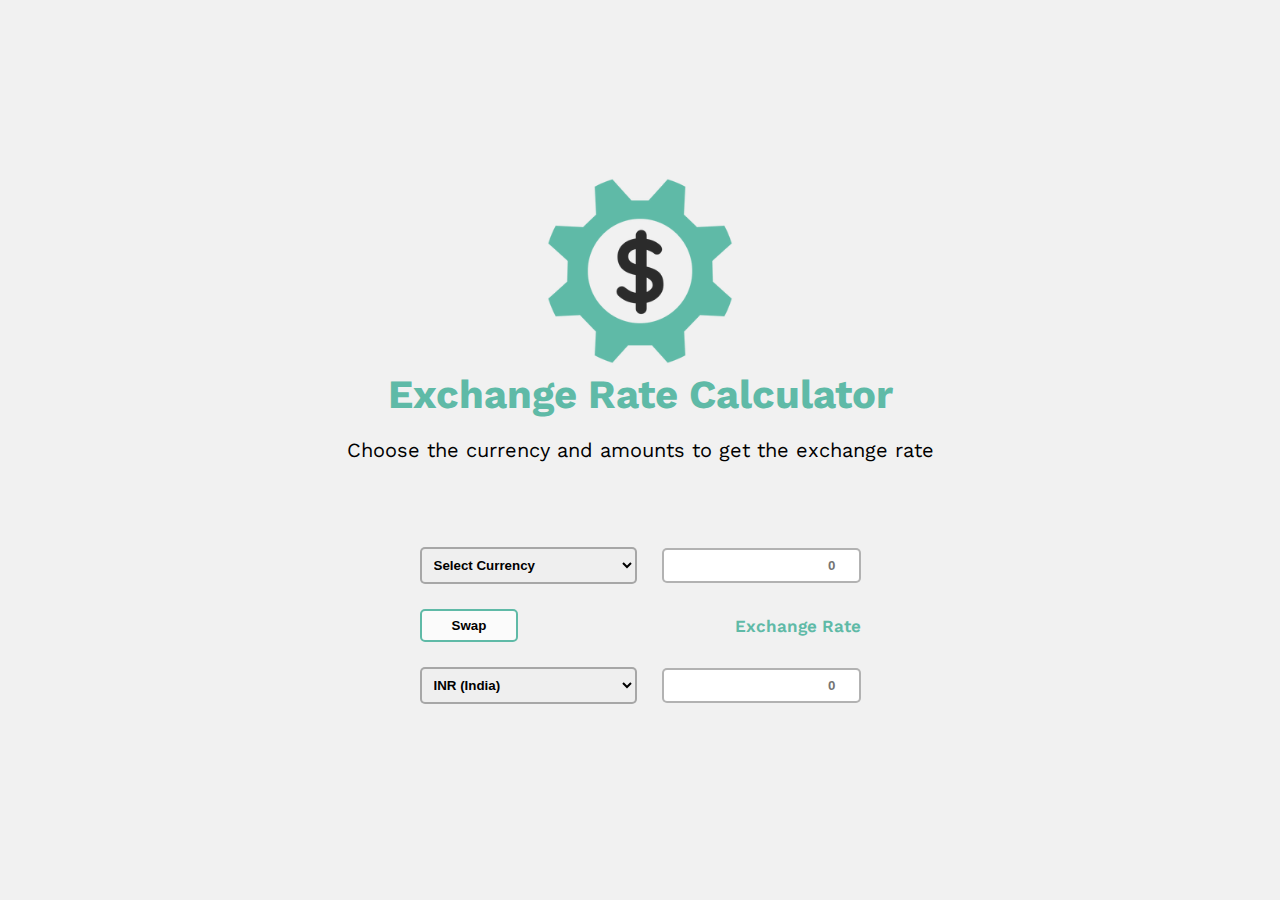
<file: Exchange Rate Calculator/index.html>
<!DOCTYPE html>
<html lang="en">

<head>
    <meta charset="UTF-8">
    <meta name="viewport" content="width=device-width, initial-scale=1.0">
    <title>Exchange Rate Calculator</title>
    <link rel="stylesheet" href="style.css">
    <script src="script.js" defer></script>
</head>

<body>
    <section>
        <img src="img/money.png" alt="Image Of Money">
        <h1>Exchange Rate Calculator</h1>
        <p>Choose the currency and amounts to get the exchange rate</p>
        <p class="timeUpdate" id="timeUpdate"></p>
        <div class="container">
            <div class="input_container">
                <select id="currency1" class="currency">
                    <option value="" disabled selected>Select Currency</option>
                    <option value="AED">AED (United Arab Emirates)</option>
                    <option value="ARS">ARS (Argentina)</option>
                    <option value="AUD">AUD (Australia)</option>
                    <option value="BGN">BGN (Bulgaria)</option>
                    <option value="BRL">BRL (Brazil)</option>
                    <option value="BSD">BSD (Bahamas)</option>
                    <option value="CAD">CAD (Canada)</option>
                    <option value="CHF">CHF (Switzerland)</option>
                    <option value="CLP">CLP (Chile)</option>
                    <option value="CNY">CNY (China)</option>
                    <option value="COP">COP (Colombia)</option>
                    <option value="CZK">CZK (Czech Republic)</option>
                    <option value="DKK">DKK (Denmark)</option>
                    <option value="DOP">DOP (Dominican Republic)</option>
                    <option value="EGP">EGP (Egypt)</option>
                    <option value="EUR">EUR (Germany)</option>
                    <option value="EUR">EUR (Austria)</option>
                    <option value="EUR">EUR (Belgium)</option>
                    <option value="EUR">EUR (Cyprus)</option>
                    <option value="EUR">EUR (Estonia)</option>
                    <option value="EUR">EUR (Finland)</option>
                    <option value="EUR">EUR (France)</option>
                    <option value="EUR">EUR (Greece)</option>
                    <option value="EUR">EUR (Ireland)</option>
                    <option value="EUR">EUR (Italy)</option>
                    <option value="EUR">EUR (Latvia)</option>
                    <option value="EUR">EUR (Lithuania)</option>
                    <option value="EUR">EUR (Luxembourg)</option>
                    <option value="EUR">EUR (Malta)</option>
                    <option value="EUR">EUR (Netherlands)</option>
                    <option value="EUR">EUR (Portugal)</option>
                    <option value="EUR">EUR (Slovakia)</option>
                    <option value="EUR">EUR (Slovenia)</option>
                    <option value="EUR">EUR (Spain)</option>
                    <option value="FJD">FJD (Fiji)</option>
                    <option value="GBP">GBP (United Kingdom)</option>
                    <option value="GTQ">GTQ (Guatemala)</option>
                    <option value="HKD">HKD (Hong Kong)</option>
                    <option value="HRK">HRK (Croatia)</option>
                    <option value="HUF">HUF (Hungary)</option>
                    <option value="IDR">IDR (Indonesia)</option>
                    <option value="ILS">ILS (Israel)</option>
                    <option value="INR">INR (India)</option>
                    <option value="ISK">ISK (Iceland)</option>
                    <option value="JPY">JPY (Japan)</option>
                    <option value="KRW">KRW (South Korea)</option>
                    <option value="KZT">KZT (Kazakhstan)</option>
                    <option value="MVR">MVR (Maldives)</option>
                    <option value="MXN">MXN (Mexico)</option>
                    <option value="MYR">MYR (Malaysia)</option>
                    <option value="NOK">NOK (Norway)</option>
                    <option value="NZD">NZD (New Zealand)</option>
                    <option value="PAB">PAB (Panama)</option>
                    <option value="PEN">PEN (Peru)</option>
                    <option value="PHP">PHP (Philippines)</option>
                    <option value="PKR">PKR (Pakistan)</option>
                    <option value="PLN">PLN (Poland)</option>
                    <option value="PYG">PYG (Paraguay)</option>
                    <option value="RON">RON (Romania)</option>
                    <option value="RUB">RUB (Russia)</option>
                    <option value="SAR">SAR (Saudi Arabia)</option>
                    <option value="SEK">SEK (Sweden)</option>
                    <option value="SGD">SGD (Singapore)</option>
                    <option value="THB">THB (Thailand)</option>
                    <option value="TRY">TRY (Turkey)</option>
                    <option value="TWD">TWD (Taiwan)</option>
                    <option value="UAH">UAH (Ukraine)</option>
                    <option value="USD">USD (United States)</option>
                    <option value="UYU">UYU (Uruguay)</option>
                    <option value="ZAR">ZAR (South Africa)</option>
                </select>
                <input type="number" class="amount" min="1" placeholder="0" id="amount1">
            </div>
            <div class="detail">
                <button id="swap">Swap</button>
                <span id="rate_detail">Exchange Rate</span>
            </div>
            <div class="input_container">
                <select id="currency2" class="currency">
                    <option value="AED">AED (United Arab Emirates)</option>
                    <option value="ARS">ARS (Argentina)</option>
                    <option value="AUD">AUD (Australia)</option>
                    <option value="BGN">BGN (Bulgaria)</option>
                    <option value="BRL">BRL (Brazil)</option>
                    <option value="BSD">BSD (Bahamas)</option>
                    <option value="CAD">CAD (Canada)</option>
                    <option value="CHF">CHF (Switzerland)</option>
                    <option value="CLP">CLP (Chile)</option>
                    <option value="CNY">CNY (China)</option>
                    <option value="COP">COP (Colombia)</option>
                    <option value="CZK">CZK (Czech Republic)</option>
                    <option value="DKK">DKK (Denmark)</option>
                    <option value="DOP">DOP (Dominican Republic)</option>
                    <option value="EGP">EGP (Egypt)</option>
                    <option value="EUR">EUR (Germany)</option>
                    <option value="EUR">EUR (Austria)</option>
                    <option value="EUR">EUR (Belgium)</option>
                    <option value="EUR">EUR (Cyprus)</option>
                    <option value="EUR">EUR (Estonia)</option>
                    <option value="EUR">EUR (Finland)</option>
                    <option value="EUR">EUR (France)</option>
                    <option value="EUR">EUR (Greece)</option>
                    <option value="EUR">EUR (Ireland)</option>
                    <option value="EUR">EUR (Italy)</option>
                    <option value="EUR">EUR (Latvia)</option>
                    <option value="EUR">EUR (Lithuania)</option>
                    <option value="EUR">EUR (Luxembourg)</option>
                    <option value="EUR">EUR (Malta)</option>
                    <option value="EUR">EUR (Netherlands)</option>
                    <option value="EUR">EUR (Portugal)</option>
                    <option value="EUR">EUR (Slovakia)</option>
                    <option value="EUR">EUR (Slovenia)</option>
                    <option value="EUR">EUR (Spain)</option>
                    <option value="FJD">FJD (Fiji)</option>
                    <option value="GBP">GBP (United Kingdom)</option>
                    <option value="GTQ">GTQ (Guatemala)</option>
                    <option value="HKD">HKD (Hong Kong)</option>
                    <option value="HRK">HRK (Croatia)</option>
                    <option value="HUF">HUF (Hungary)</option>
                    <option value="IDR">IDR (Indonesia)</option>
                    <option value="ILS">ILS (Israel)</option>
                    <option value="INR" selected>INR (India)</option>
                    <option value="ISK">ISK (Iceland)</option>
                    <option value="JPY">JPY (Japan)</option>
                    <option value="KRW">KRW (South Korea)</option>
                    <option value="KZT">KZT (Kazakhstan)</option>
                    <option value="MVR">MVR (Maldives)</option>
                    <option value="MXN">MXN (Mexico)</option>
                    <option value="MYR">MYR (Malaysia)</option>
                    <option value="NOK">NOK (Norway)</option>
                    <option value="NZD">NZD (New Zealand)</option>
                    <option value="PAB">PAB (Panama)</option>
                    <option value="PEN">PEN (Peru)</option>
                    <option value="PHP">PHP (Philippines)</option>
                    <option value="PKR">PKR (Pakistan)</option>
                    <option value="PLN">PLN (Poland)</option>
                    <option value="PYG">PYG (Paraguay)</option>
                    <option value="RON">RON (Romania)</option>
                    <option value="RUB">RUB (Russia)</option>
                    <option value="SAR">SAR (Saudi Arabia)</option>
                    <option value="SEK">SEK (Sweden)</option>
                    <option value="SGD">SGD (Singapore)</option>
                    <option value="THB">THB (Thailand)</option>
                    <option value="TRY">TRY (Turkey)</option>
                    <option value="TWD">TWD (Taiwan)</option>
                    <option value="UAH">UAH (Ukraine)</option>
                    <option value="USD">USD (United States)</option>
                    <option value="UYU">UYU (Uruguay)</option>
                    <option value="ZAR">ZAR (South Africa)</option>
                </select>
                <input type="number" class="amount" readonly placeholder="0" id="amount2">
            </div>
        </div>
    </section>

</body>

</html>
</file>
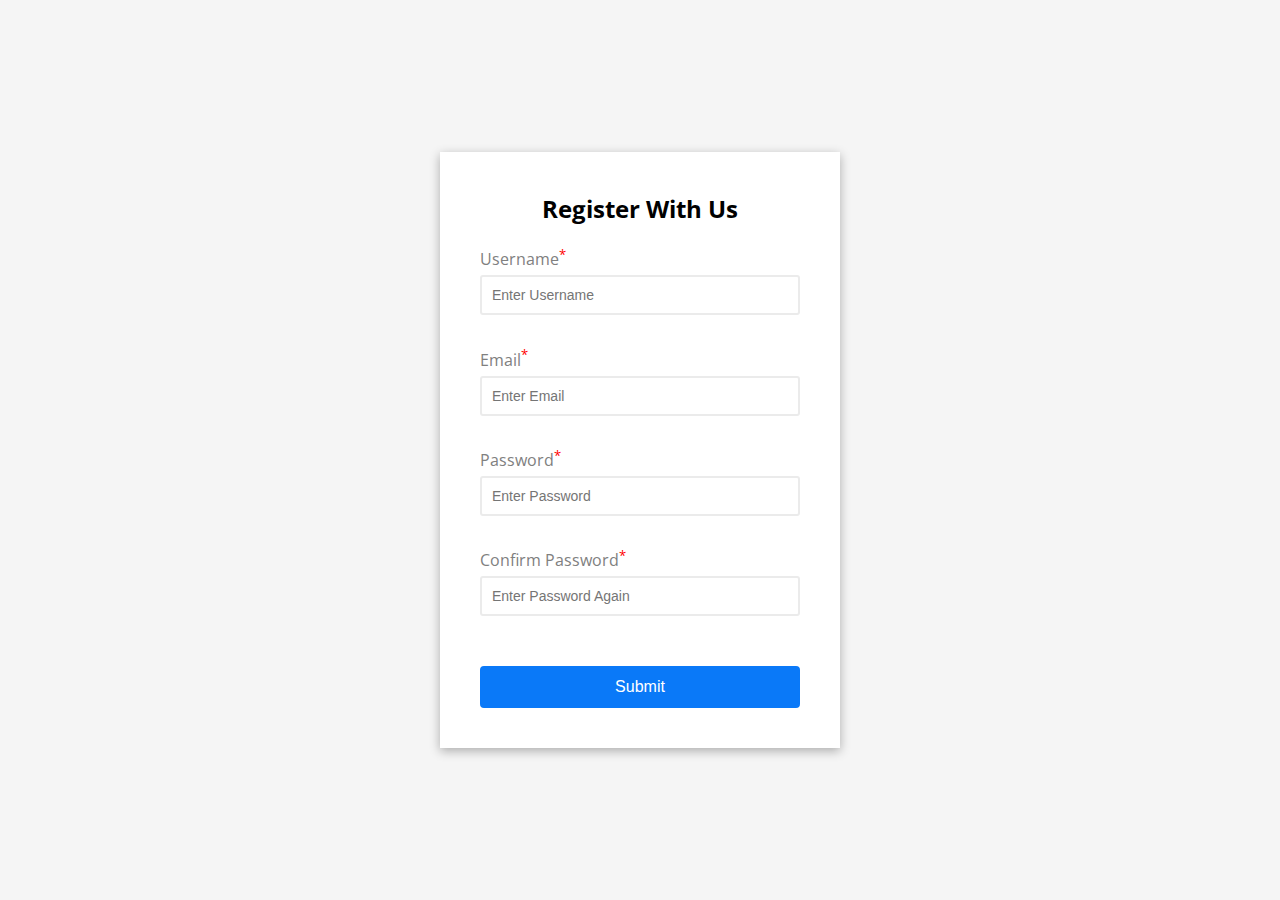
<file: FormValidator/index.html>
<!DOCTYPE html>
<html lang="en">

<head>
    <meta charset="UTF-8">
    <meta name="viewport" content="width=device-width, initial-scale=1.0">
    <link rel="stylesheet" href="style.css">
    <script src="script.js" defer></script>
    <title>Form Validator</title>
</head>

<body>
    <div class="container">
        <form id="form" class="form">
            <h2>Register With Us</h2>
            <div class="form-control">
                <label for="Username">Username </label><sup>*</sup>
                <input type="text" name="username" id="username" placeholder="Enter Username">
                <small>Error Message</small>
            </div>
            <div class="form-control ">
                <label for="email">Email </label><sup>*</sup>
                <input type="text" name="email" id="email" placeholder="Enter Email">
                <small>Error Message</small>
            </div>
            <div class="form-control">
                <label for="password">Password </label><sup>*</sup>
                <input type="password" name="password" id="password" placeholder="Enter Password">
                <small>Error Message</small>
            </div>
            <div class="form-control">
                <label for="confirm-password">Confirm Password </label><sup>*</sup>
                <input type="password" name="confirm-password" id="confirm-password" placeholder="Enter Password Again">
                <small>Error Message</small>
            </div>
            <button type="submit">Submit</button>
        </form>
    </div>
</body>

</html>
</file>
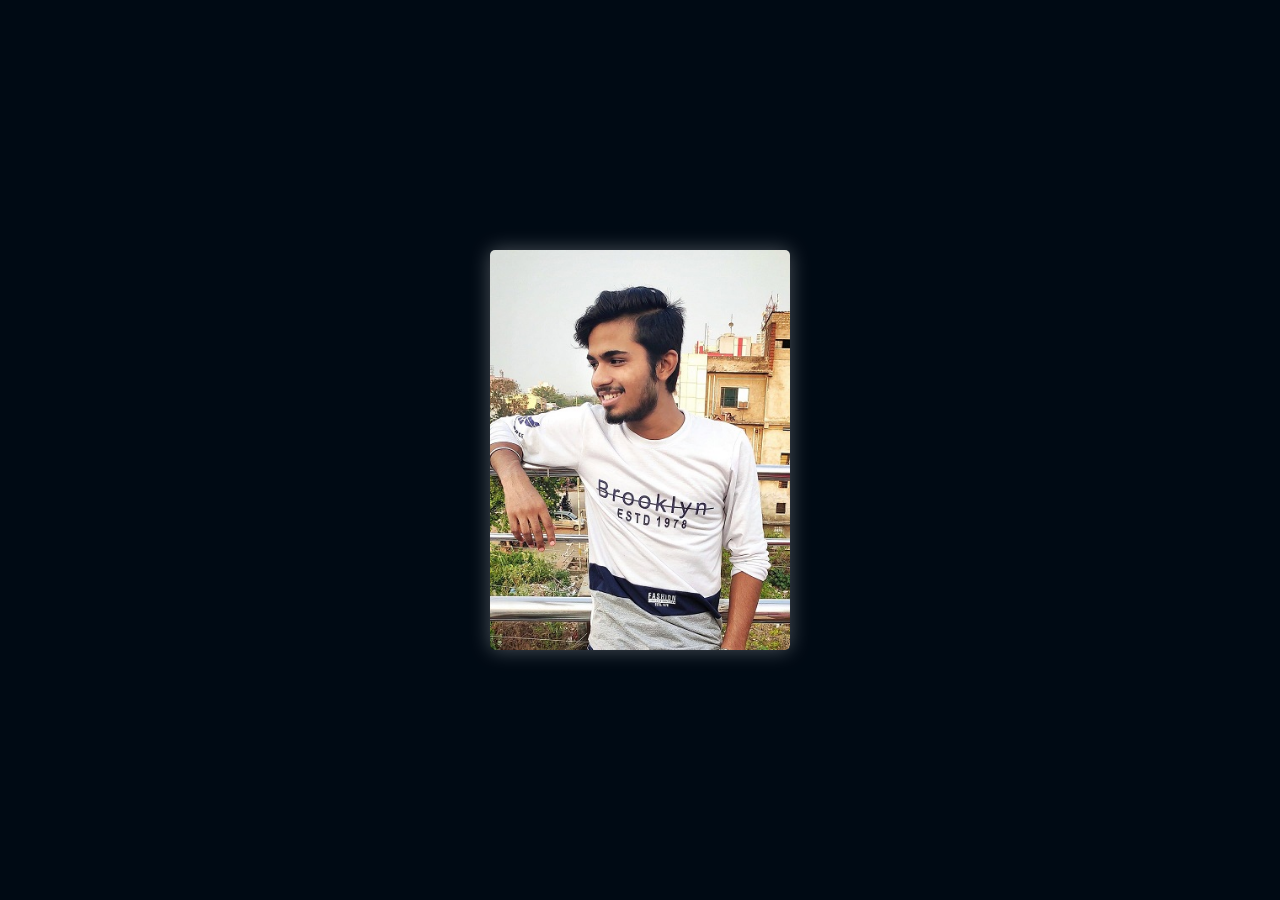
<file: Image Hover Effect 1/index.html>
<!DOCTYPE html>
<html lang="en">

<head>
    <meta charset="UTF-8">
    <meta name="viewport" content="width=device-width, initial-scale=1.0">
    <link rel="stylesheet" href="style.css">
    <!-- <script src="script.js" defer></script> -->
    <title>Image Hover Effect 1</title>
</head>

<body>
    <div class="card-container">
        <img src="59694407_975796169285585_531283254037184512_o1.jpg" alt="Profile Pic">
        <div class="caption">
            <h4>Hi, I am Shubham Raj</h4>
            <p>A Frontend Developer</p>
        </div>
    </div>
</body>

</html>
</file>
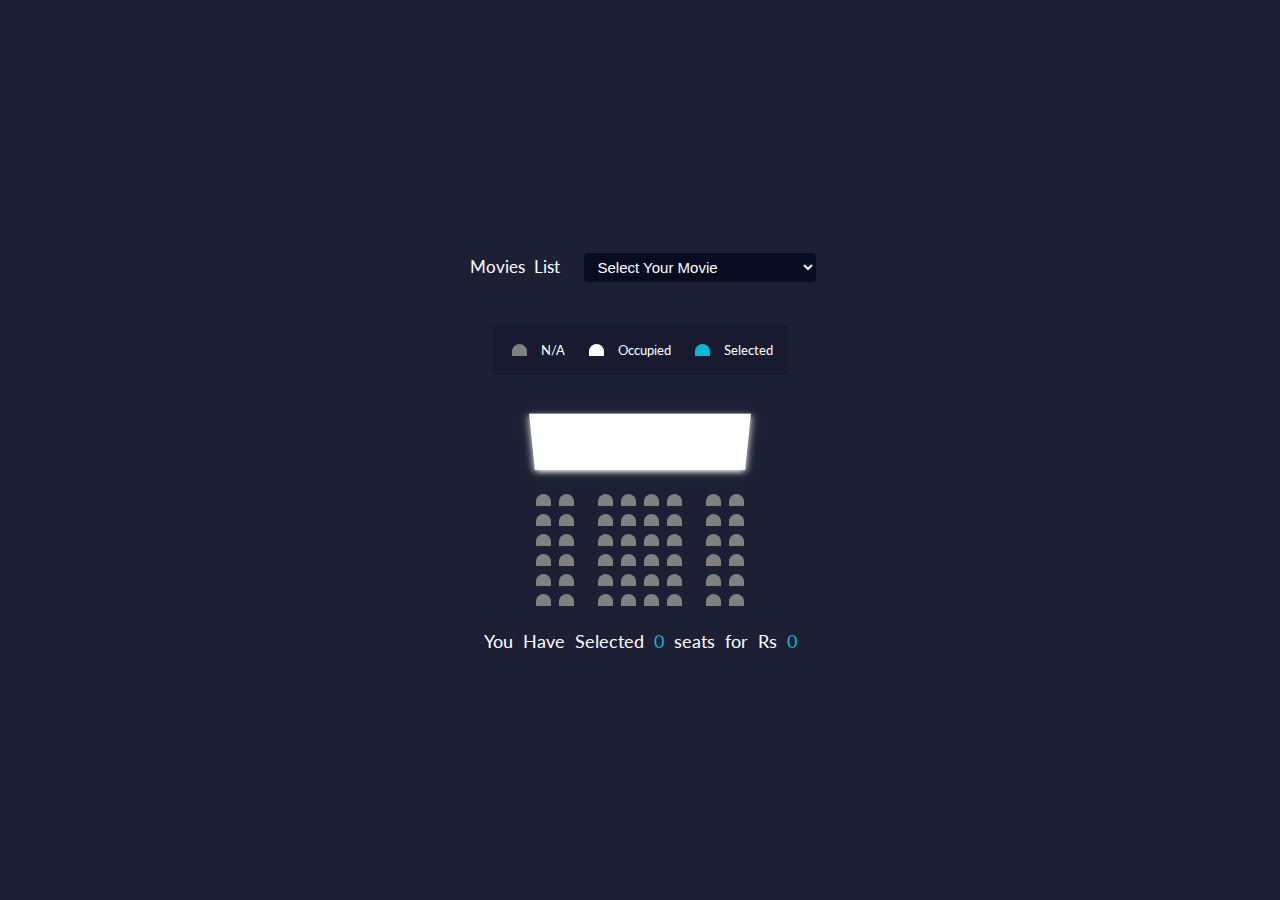
<file: Movie Seat Booking/index.html>
<!DOCTYPE html>
<html lang="en">

<head>
    <meta charset="UTF-8">
    <meta name="viewport" content="width=device-width, initial-scale=1.0">
    <link rel="stylesheet" href="style.css">
    <script src="script.js" defer></script>
    <title>Movie Seat Booking</title>
</head>

<body>
    <div class="movie-container">
        <label for="movie-list">Movies List</label>
        <select name="select-movie" id="select-movie" class="select-movie ">
            <option value="null" selected disabled>Select Your Movie</option>
            <option value="250">Avengers Endgame [Rs 250]</option>
            <option value="220">Far From Home [Rs 220]</option>
            <option value="280">Black Widow [Rs 280]</option>
            <option value="320">Wanda And Vision [Rs 320]</option>
            <option value="270">Power Project [Rs 270]</option>
        </select>
    </div>
    <p class="error-text ">Please Select Your Movie</p>
    <div class="showcaseList">
        <ul class="showcase">
            <li>
                <div class="seat"></div>
                <small>N/A</small>
            </li>
            <li>
                <div class="seat occupied"></div>
                <small>Occupied</small>
            </li>
            <li>
                <div class="seat selected"></div>
                <small>Selected</small>
            </li>
        </ul>
    </div>

    <div class="seat-container">
        <div class="screen"></div>
        <div class="row">
            <div class="seat"></div>
            <div class="seat"></div>
            <div class="seat"></div>
            <div class="seat"></div>
            <div class="seat"></div>
            <div class="seat"></div>
            <div class="seat"></div>
            <div class="seat"></div>
        </div>
        <div class="row">
            <div class="seat"></div>
            <div class="seat"></div>
            <div class="seat"></div>
            <div class="seat"></div>
            <div class="seat"></div>
            <div class="seat "></div>
            <div class="seat"></div>
            <div class="seat"></div>
        </div>
        <div class="row">
            <div class="seat"></div>
            <div class="seat"></div>
            <div class="seat"></div>
            <div class="seat"></div>
            <div class="seat "></div>
            <div class="seat"></div>
            <div class="seat"></div>
            <div class="seat"></div>
        </div>
        <div class="row">
            <div class="seat"></div>
            <div class="seat"></div>
            <div class="seat"></div>
            <div class="seat"></div>
            <div class="seat"></div>
            <div class="seat "></div>
            <div class="seat "></div>
            <div class="seat"></div>
        </div>
        <div class="row">
            <div class="seat"></div>
            <div class="seat"></div>
            <div class="seat "></div>
            <div class="seat"></div>
            <div class="seat"></div>
            <div class="seat"></div>
            <div class="seat"></div>
            <div class="seat"></div>
        </div>
        <div class="row">
            <div class="seat"></div>
            <div class="seat "></div>
            <div class="seat "></div>
            <div class="seat "></div>
            <div class="seat"></div>
            <div class="seat"></div>
            <div class="seat"></div>
            <div class="seat"></div>
        </div>
    </div>
    <p class="text">You Have Selected
        <span class="count"> 0 </span> seats for Rs
        <span class="total"> 0 </span>
    </p>
</body>

</html>
</file>
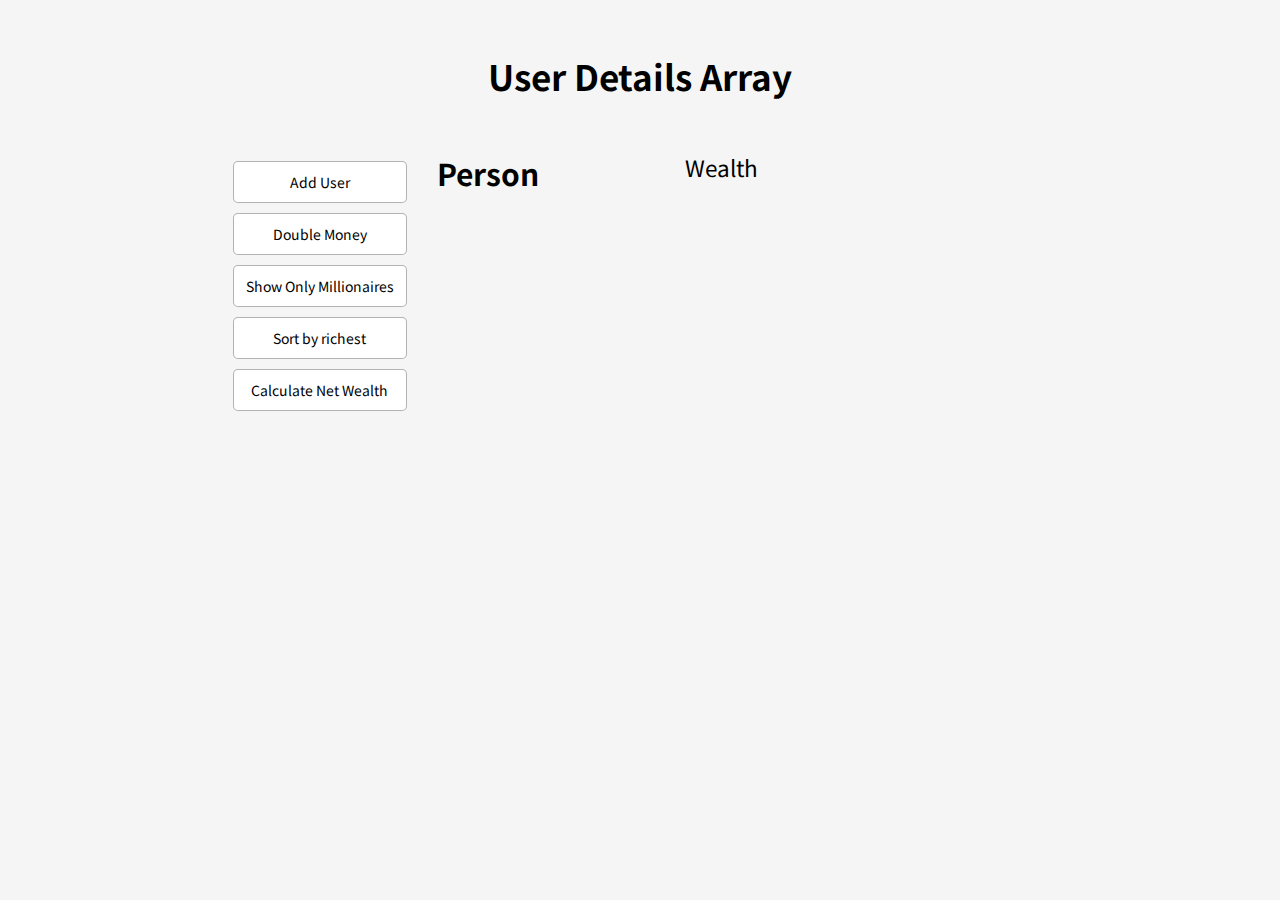
<file: User Array/index.html>
<!DOCTYPE html>
<html lang="en">

<head>
    <meta charset="UTF-8">
    <meta name="viewport" content="width=device-width, initial-scale=1.0">
    <link rel="stylesheet" href="style.css">
    <script src="script.js" defer></script>
    <title>User Array</title>

</head>

<body>
    <section class="section">
        <h1>User Details Array</h1>
        <div class="container" id="container">
            <aside class="menu" id="menu">
                <button class="menu-button" id="add">Add User</button>
                <button class="menu-button" id="double">Double Money</button>
                <button class="menu-button" id="show">Show Only Millionaires</button>
                <button class="menu-button" id="sort">Sort by richest</button>
                <button class="menu-button" id="calculate">Calculate Net Wealth</button>
            </aside>
            <main class="details-container" id="details-container">
                <div class="title">
                    <h1>Person</h1>
                    <h2>Wealth</h2>
                </div>
            </main>
            <aside class="profile-container" id="profile-container">
            </aside>
        </div>
    </section>

</body>

</html>
</file>
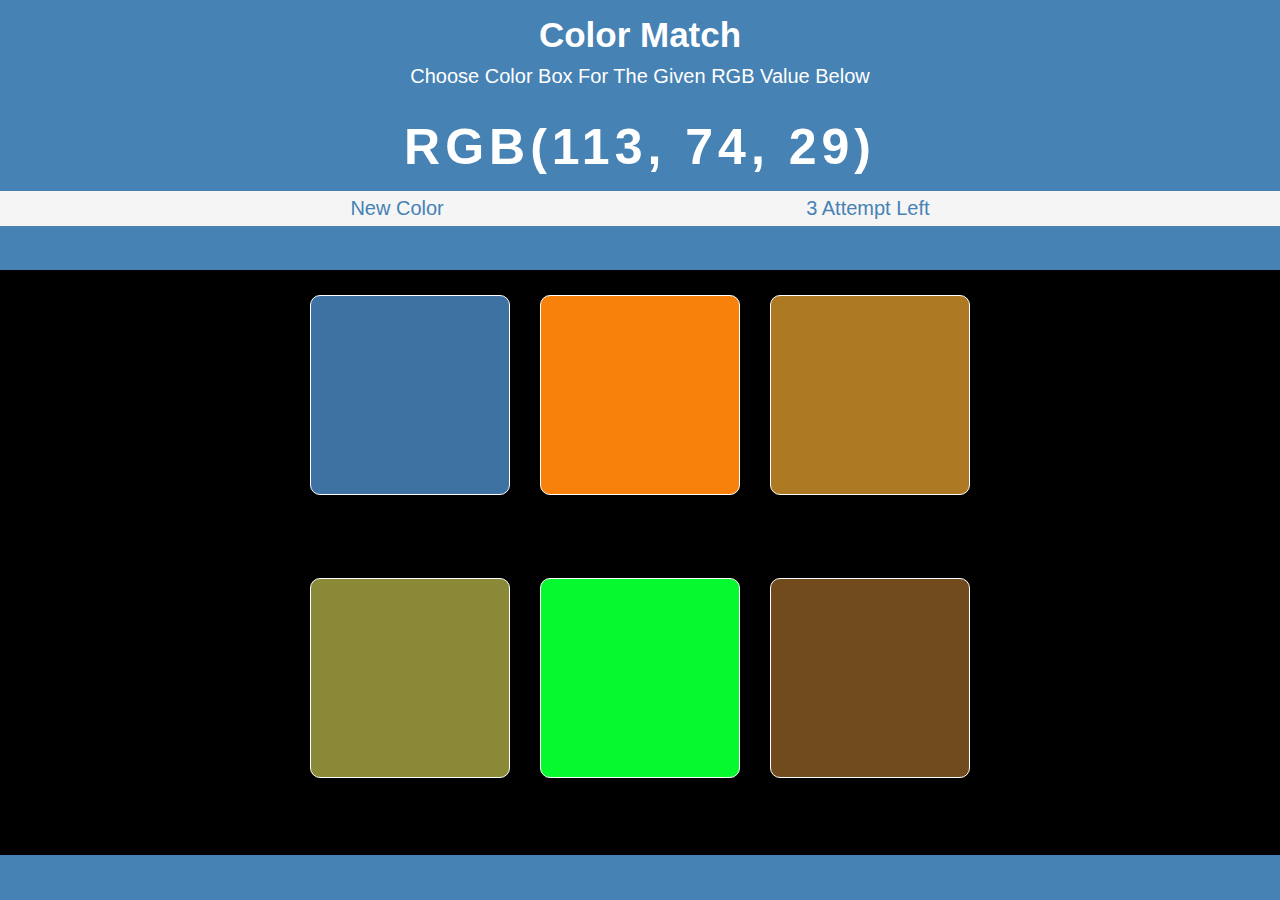
<file: ColorColor/color.html>
<!DOCTYPE html>
<html lang="en">
<head>
     <meta charset="UTF-8">
     <meta name="viewport" content="width=device-width, initial-scale=1.0">
     <link rel="stylesheet" href="color_style.css">
     <script src="color_script.js" type="text/javascript" defer></script>
     <title>Color-Match</title>
</head>
     <body id="body">
          <header>
               <div class="header_content" id="header">
                    <div class="welcome_msg_container">
                         <h1>Color Match</h1>
                         <p>Choose Color Box For The Given RGB Value Below</p>
                    </div>
                    <div class="rgb_container">
                         <h1 id="rgb_holder" >RGB(0,0,0);</h1>
                    </div>
                    <div class="result_msg_container">
                         <p id="play_again">Play Again</p>
                         <p id="new_color">New Color</p>
                         <p id="win_msg">Hurrah! You Won </p>
                         <p id="lost_msg">3 Attempt Left</p>
                    </div>
               </div>
          </header>
          <section>
               <div class="section_content">
                    <div class="color_box" id="color_box_1"></div>
                    <div class="color_box" id="color_box_2"></div>
                    <div class="color_box" id="color_box_3"></div>
                    <div class="color_box" id="color_box_4"></div>
                    <div class="color_box" id="color_box_5"></div>
                    <div class="color_box" id="color_box_6"></div>
               </div>
          </section>
     </body>
</html>
</file>
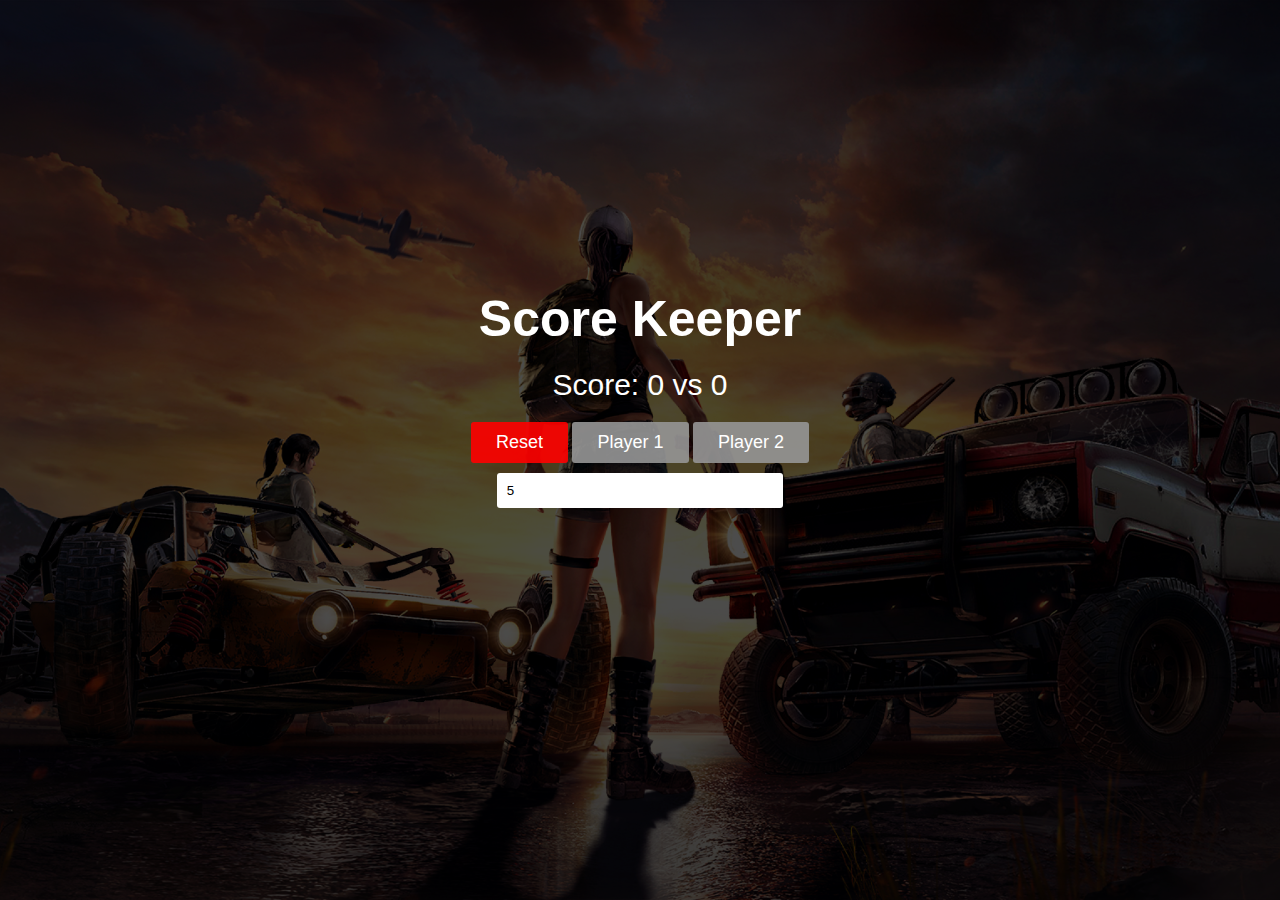
<file: Score Keeper/Scorekeeper.html>
<!DOCTYPE html>
<html lang="en">
<head>
     <meta charset="UTF-8">
     <meta name="viewport" content="width=device-width, initial-scale=1.0">
     <link rel="stylesheet" href="scorekeeper.css" type="text/css">
     <title>Score Kepper</title>
</head>
<body>
     <section>
          <div class="scorekeeper_container">
               <h1>Score Keeper</h1>
               <div class="score_container">
                    <h3>Score: <span id="player1_score">0</span> vs <span id="player2_score">0</span></h3>
                    <div class="button_container">
                         <button id="reset_button" class="button reset_button" type="reset">Reset</button>
                         <button id="player1_submit" class="button submit_button" type="submit">Player 1</button>
                         <button id="player2_submit" class="button submit_button" type="submit">Player 2</button>
                    </div>
                    <input type="number" name="limit" id="limit" placeholder="Socre Limit" min="1" value="5">
               </div>
               <div id="winner_container">
                    <h3>The Winner Is: <span id="winner"></span></h3>
               </div>
          </div>
     </section>
     <script src="scorekeeper.js" type="text/javascript"></script>
</body>
</html>
</file>
<file: Exchange Rate Calculator/style.css>
@import url('https://fonts.googleapis.com/css2?family=Work+Sans&display=swap');
:root {
    --primaryColor: rgb(95, 186, 167);
}

* {
    margin: 0px;
    padding: 0px;
    box-sizing: border-box;
}

section {
    font-family: 'Work Sans', sans-serif;
    background: rgba(210, 210, 210, 0.3);
    height: 100vh;
    display: flex;
    flex-direction: column;
    justify-content: center;
    align-items: center;
}

img {
    width: 200px;
}

h1 {
    color: var(--primaryColor);
    font-size: 40px;
}

p {
    text-align: center;
    padding: 20px;
    font-size: 20px;
}

.timeUpdate {
    color: var(--primaryColor);
    font-weight: 600;
}

.input_container {
    padding: 25px;
}

.currency,
.amount {
    /* background: transparent; */
    padding: 8px;
    font-weight: 600;
    border: none;
    border: 2px solid rgba(0, 0, 0, 0.3);
    border-radius: 5px;
    outline: none;
}

.currency {
    margin-right: 10px;
}

.amount {
    text-align: right;
    margin-left: 10px;
}


/* .amount::-webkit-outer-spin-button,
.amount::-webkit-inner-spin-button {
    -webkit-appearance: none;
} */

.currency:focus,
.amount:focus {
    border-color: var(--primaryColor);
    transition: all ease-in-out 0.2s;
}

.detail {
    padding: 0px 25px;
    width: 100%;
    display: flex;
    align-items: center;
    justify-content: space-between;
}

#swap {
    width: max-content;
    padding: 7px 30px;
    border: none;
    border: 2px solid var(--primaryColor);
    border-radius: 5px;
    text-align: center;
    font-weight: 600;
    background: rgba(255, 255, 255, 0.7);
    transition: all ease-in-out 0.2s;
}

#swap:hover {
    background-color: var(--primaryColor);
    cursor: pointer;
    color: white;
}

#rate_detail {
    font-size: 17px;
    color: var(--primaryColor);
    font-weight: 600;
}
</file>
<file: FormValidator/style.css>
@import url('https://fonts.googleapis.com/css2?family=Open+Sans&display=swap');
* {
    padding: 0px;
    margin: 0px;
    box-sizing: border-box;
}

:root {
    --success-color: rgb(0, 245, 0);
    --error-color: rgb(255, 57, 57);
}

body {
    background-color: rgb(245, 245, 245);
    font-family: 'Open Sans', sans-serif;
    display: flex;
    align-items: center;
    justify-content: center;
    height: 100vh;
}

.container {
    background-color: rgb(255, 255, 255);
    width: 400px;
    box-shadow: 0px 3px 10px rgba(0, 0, 0, 0.3);
}

.form {
    padding: 40px;
}

.form h2 {
    text-align: center;
    margin-bottom: 20px;
}

.form-control {
    margin-bottom: 10px;
    padding-bottom: 20px;
    position: relative;
}

.form-control label {
    color: grey;
    display: inline-block;
    margin-bottom: 5px;
}

.form-control sup {
    color: red;
}

.form-control input {
    border: 2px solid rgb(235, 235, 235);
    border-radius: 3px;
    padding: 10px;
    font-size: 14px;
    width: 100%;
}

.form-control input:focus {
    outline: 0;
    border-color: grey;
}

.form-control.success input {
    border-color: var(--success-color);
}

.form-control.error input {
    border-color: var(--error-color);
}

small {
    color: var(--error-color);
    position: absolute;
    bottom: 0;
    left: 0;
    visibility: hidden;
}

.form-control.error small {
    visibility: visible;
}

.form button {
    cursor: pointer;
    background-color: rgb(10, 121, 248);
    border: 2px solid rgb(10, 121, 248);
    border-radius: 4px;
    color: rgba(255, 255, 255, 1);
    margin-top: 20px;
    padding: 10px;
    font-size: 16px;
    width: 100%;
    outline: 0;
}
</file>
<file: Image Hover Effect 1/style.css>
@import url('https://fonts.googleapis.com/css2?family=Lato&display=swap');
* {
    padding: 0px;
    margin: 0px;
    box-sizing: border-box;
    font-family: Verdana, Geneva, Tahoma, sans-serif;
}

body {
    height: 100vh;
    display: flex;
    align-items: center;
    justify-content: center;
    background-color: rgb(0, 10, 20);
}

.card-container {
    width: 300px;
    height: 400px;
    border-radius: 5px;
    position: relative;
    overflow: hidden;
    box-shadow: 0px 0px 20px rgba(255, 255, 255, 0.3);
    /* box-shadow: 0px 0px 50px -5px rgba(0, 0, 0, 0.3) inset; */
}

.card-container img {
    width: 300px;
    height: 400px;
    object-fit: cover;
    transition: all ease-in-out 0.6s;
}

.caption {
    position: absolute;
    width: 100%;
    height: 0%;
    opacity: 0;
    top: 0;
    left: 0;
    background-color: rgba(0, 0, 0, 0);
    color: white;
    display: flex;
    flex-direction: column;
    align-items: center;
    justify-content: center;
    transition: all ease-in-out 0.5s;
}

.caption h4 {
    font-size: 22px;
    padding: 10px;
}

.caption p {
    font-size: 17px;
    padding: 10px;
}

.card-container:hover {
    cursor: pointer;
}

.card-container:hover img {
    transform: rotate(15deg) scale(1.3);
}

.card-container:hover .caption {
    background-color: rgba(0, 0, 0, 0.5);
    height: 100%;
    opacity: 1;
}
</file>
<file: Movie Seat Booking/style.css>
@import url('https://fonts.googleapis.com/css2?family=Lato&display=swap');
* {
    margin: 0px;
    padding: 0px;
    box-sizing: border-box;
}

body {
    background-color: rgba(3, 7, 29, 0.897);
    display: flex;
    flex-direction: column;
    color: white;
    align-items: center;
    justify-content: center;
    height: 100vh;
    font-family: 'Lato', sans-serif;
    word-spacing: 5px;
}

.movie-container {
    margin: 10px 0px;
}

.movie-container>label {
    padding: 10px;
    font-size: 17px;
}

.select-movie {
    background-color: rgba(3, 7, 29, 0.8);
    color: white;
    font-size: 15px;
    margin: 5px;
    padding: 5px 10px;
    border: 0px;
    outline: 0px;
    border-radius: 4px;
}

.error {
    border: 1px solid rgb(214, 44, 21);
}

.error-text {
    color: rgb(214, 44, 21);
    font-size: 15px;
    visibility: hidden;
}

.visible {
    visibility: visible;
}

.showcaseList {
    margin: 10px 0px;
    padding: 5px;
    background: rgba(3, 7, 29, 0.2);
    ;
}

.showcase {
    display: flex;
    list-style-type: none;
    align-items: center;
}

.showcase>li {
    display: flex;
    align-items: center;
    justify-content: center;
    padding: 10px;
}

.showcase>li>small {
    margin-left: 10px;
}

.seat-container {
    margin: 10px 0px;
    perspective: 1000px;
}

.seat {
    width: 15px;
    height: 12px;
    background-color: grey;
    margin: 4px;
    border-top-left-radius: 10px;
    border-top-right-radius: 10px;
    transition: all ease 0.2s;
}

.seat.selected {
    background-color: rgb(5, 184, 216);
}

.seat.occupied {
    background-color: white;
}

.seat:not(.occupied):hover {
    cursor: pointer;
    transform: scale(1.2);
}

.showcase .seat:hover {
    cursor: default;
    transform: scale(1);
}

.row {
    display: flex;
    align-items: center;
}

.seat:nth-of-type(2) {
    margin-right: 20px;
}

.seat:nth-last-of-type(2) {
    margin-left: 20px;
}

.screen {
    width: 100%;
    height: 75px;
    background-color: rgba(255, 255, 255, 1);
    margin: 10px 0px;
    transform: rotateX(-45deg);
    box-shadow: 0px 3px 8px rgba(255, 255, 255, 10.3);
}

.text {
    padding: 10px;
    font-size: 18px;
}

.text>span {
    color: rgb(5, 184, 216);
    ;
}
</file>
<file: User Array/style.css>
@import url('https://fonts.googleapis.com/css2?family=Noto+Sans+JP&display=swap');
* {
    padding: 0px;
    margin: 0px;
    box-sizing: border-box;
    font-family: 'Noto Sans JP', sans-serif;
}

.section {
    height: 100vh;
    background: rgb(245, 245, 245);
    display: flex;
    flex-direction: column;
    align-items: center;
    padding: 30px;
}

.section>h1 {
    font-size: 35px;
    padding: 20px;
    margin-bottom: 20px;
}

.container {
    display: flex;
    margin: 0 auto;
    max-width: 100%;
    width: 70%;
}

.menu {
    width: 25%;
    padding: 20px;
    /* border: 1px solid rgba(0, 0, 0, 0.4); */
}

.menu-button {
    display: inline-block;
    width: 100%;
    padding: 10px 0px;
    font-size: 14px;
    margin-bottom: 10px;
    cursor: pointer;
    background: white;
    border: 1px solid rgba(0, 0, 0, 0.3);
    border-radius: 5px;
    transition: all ease-in-out 0.2s;
}

.menu-button:hover {
    border: 1px solid rgba(0, 0, 0, 1);
    transform: scale(1.05);
}

.menu-button:focus {
    outline: none;
}

.details-container {
    width: 40%;
    max-height: 400px;
    overflow: auto;
    /* border: 2px solid rgba(0, 0, 0, 0.4); */
}

.title {
    font-size: 15px;
    display: flex;
    padding: 10px;
    justify-content: space-between;
    /* border-bottom: 1px solid rgba(0, 0, 0, 0.4); */
}

.details {
    background: rgba(255, 255, 255, 1);
    font-size: 12px;
    display: flex;
    padding: 10px;
    margin: 10px;
    justify-content: space-between;
    border-radius: 5px;
    cursor: pointer;
    /* border-bottom: 2px solid rgba(0, 0, 0, 0.61); */
}

.title h2,
.details h2 {
    font-weight: 400;
}

.profile-container {
    margin: 20px;
    height: 400px;
    width: max-content;
    overflow: hidden;
    border-radius: 5px;
    transition: all ease-in-out 0.3s;
}

.profile-container:hover {
    box-shadow: 0px 10px 10px rgba(0, 0, 0, 0.4);
    cursor: pointer;
}

.profile {
    height: 100%;
    width: 100%;
    background: rgba(255, 255, 255, 1);
    padding: 10px;
    box-shadow: 0px 10px 10px rgba(0, 0, 0, 0.4);
    transition: transform 0.4s ease-in-out, opacity 0.4s ease-in-out;
}

.pic-container {
    width: 120px;
    height: 120px;
    margin: auto;
}

.pic-container img {
    width: 100%;
    height: 100%;
    border-radius: 50%;
    object-fit: cover;
}

.profile-details {
    padding: 5px;
}

.profile-details h3 {
    padding: 5px;
    font-size: 15px;
    font-weight: 500;
}
</file>
<file: ColorColor/color_style.css>
* {
    margin: 0px;
    padding: 0px;
    box-sizing: border-box;
    font-family: Arial, Helvetica, sans-serif;
}

body {
    background-color: steelblue;
}

header {
    height: 30vh;
}

.header_content {
    height: 100%;
    width: 100%;
    background: steelblue;
    color: white;
}

.welcome_msg_container,
.rgb_container {
    width: max-content;
    margin: auto;
    text-align: center;
    padding: 10px;
}

h1 {
    font-size: 35px;
    font-weight: 600;
    padding: 5px;
}

p {
    font-size: 20px;
    padding: 5px;
}

#rgb_holder {
    font-size: 50px;
    font-weight: 700;
    letter-spacing: 5px;
}

.result_msg_container {
    display: flex;
    justify-content: space-evenly;
    width: 100%;
    background: whitesmoke;
    color: steelblue;
    /* padding: 10px; */
}

section {
    background-color: black;
}

.section_content {
    display: grid;
    grid-template-columns: repeat(3, 200px);
    gap: 30px;
    justify-items: center;
    /* align-items: center; */
    width: max-content;
    height: 65vh;
    margin: auto;
    padding: 25px;
}

.result_msg_container>p {
    display: none;
    cursor: pointer;
    padding: 6px 12px;
    transition: all ease-in-out .2s;
}

.result_msg_container>p:hover {
    background-color: steelblue;
    color: white;
}

#new_color {
    display: inline-block;
}

#win_msg:hover,
#lost_msg:hover {
    background-color: transparent;
    color: steelblue;
    cursor: default;
}

#win_msg {
    font-weight: 700;
}

#lost_msg {
    display: inline-block;
}

.color_box {
    width: 200px;
    height: 200px;
    background-color: steelblue;
    border-radius: 10px;
    border: 1px solid white;
    animation: fade 1s;
}

.color_box:hover {
    cursor: pointer;
}

@keyframes fade {
    0% {
        opacity: 0;
    }
    90% {
        opacity: 1;
    }
}

@keyframes woosh {
    0% {
        opacity: 0.5;
    }
    90% {
        opacity: 0;
    }
}

@media only screen and (max-width: 960px) {}
</file>
<file: Score Keeper/scorekeeper.css>
*{
     margin: 0px;
     padding: 0px;
     box-sizing: border-box;
     font-family: Arial, Helvetica, sans-serif;
}
body{
     height: 100vh;
     width: 100% ;
     background: url(wallpapersden.com_pubg-lite-pc_2560x1440.jpg);
     background-position: center;
     background-attachment: fixed;
     background-size: cover;
}
section{
    height: 100%;
    width: 100%;
    background: rgba(0, 0, 0, 0.7);
}
.scorekeeper_container{
     width: max-content;
     margin: auto;
     position: relative;
     top: 30%;
     color: white;
     padding: 10px;
     text-align: center;
}
h1{
     font-size: 50px;
     font-weight: 600;
     padding: 10px;
}
h3{
     font-size: 30px;
     font-weight: 500;
     padding: 10px;
}
.button_container{
     padding: 10px;
}
.button{
     background:transparent;
     padding: 10px 25px;
     border: none;
     outline: none;
     border-radius: 3px;
     font-size: 18px;
}
.reset_button{
     background:rgba(255, 0, 0, 0.9);
     color: white;
}
.reset_button:hover{
     background: rgba(255, 0, 0, 1);
     cursor: pointer;
}
.submit_button{
     background-color: rgba(150, 150, 150, 0.9);
     color: white;
}
.submit_button:hover{
     background:  rgba(150, 150, 150, 1);
     cursor: pointer;
}
#limit{
     background: white;
     color: black;
     width: 80%;
     padding: 10px;
     border-radius: 3px;
     border: none;
     outline: none;
}
#winner_container{
     padding: 20px;
     display: none;
}
</file>
